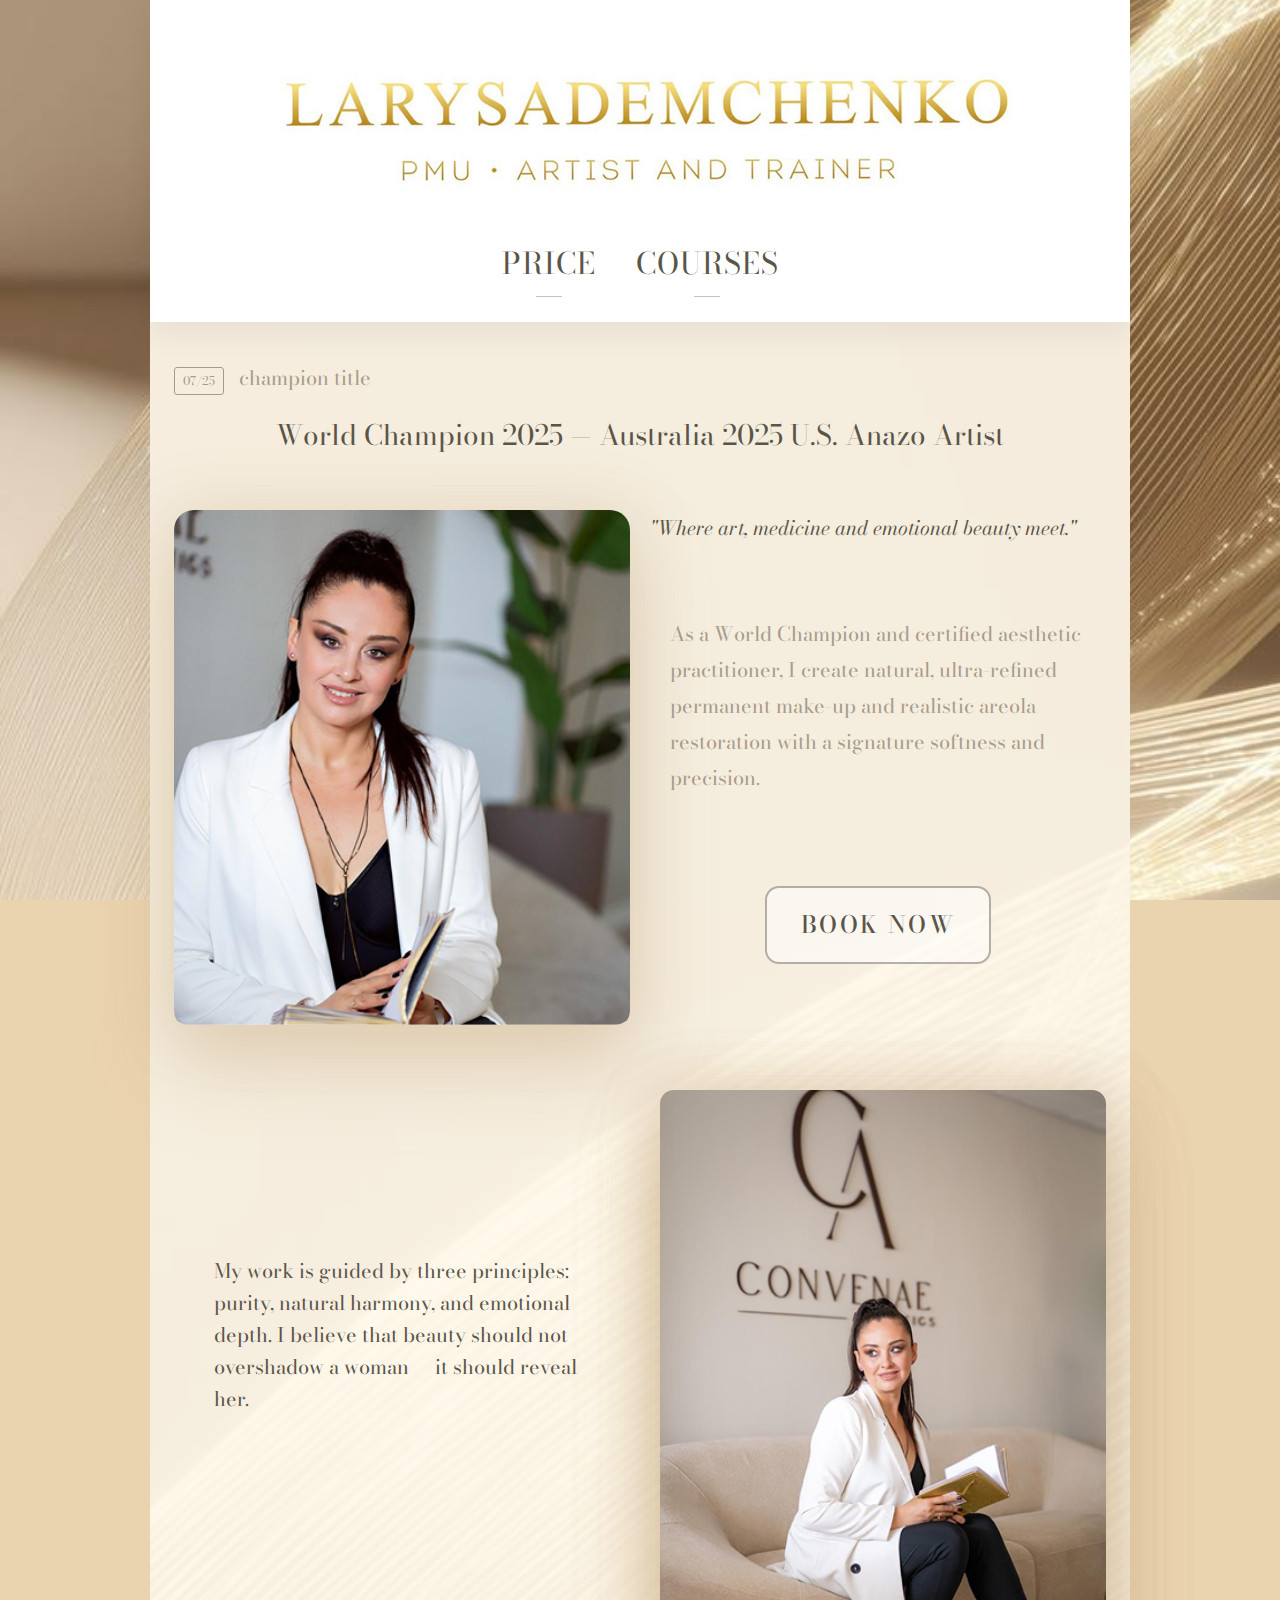
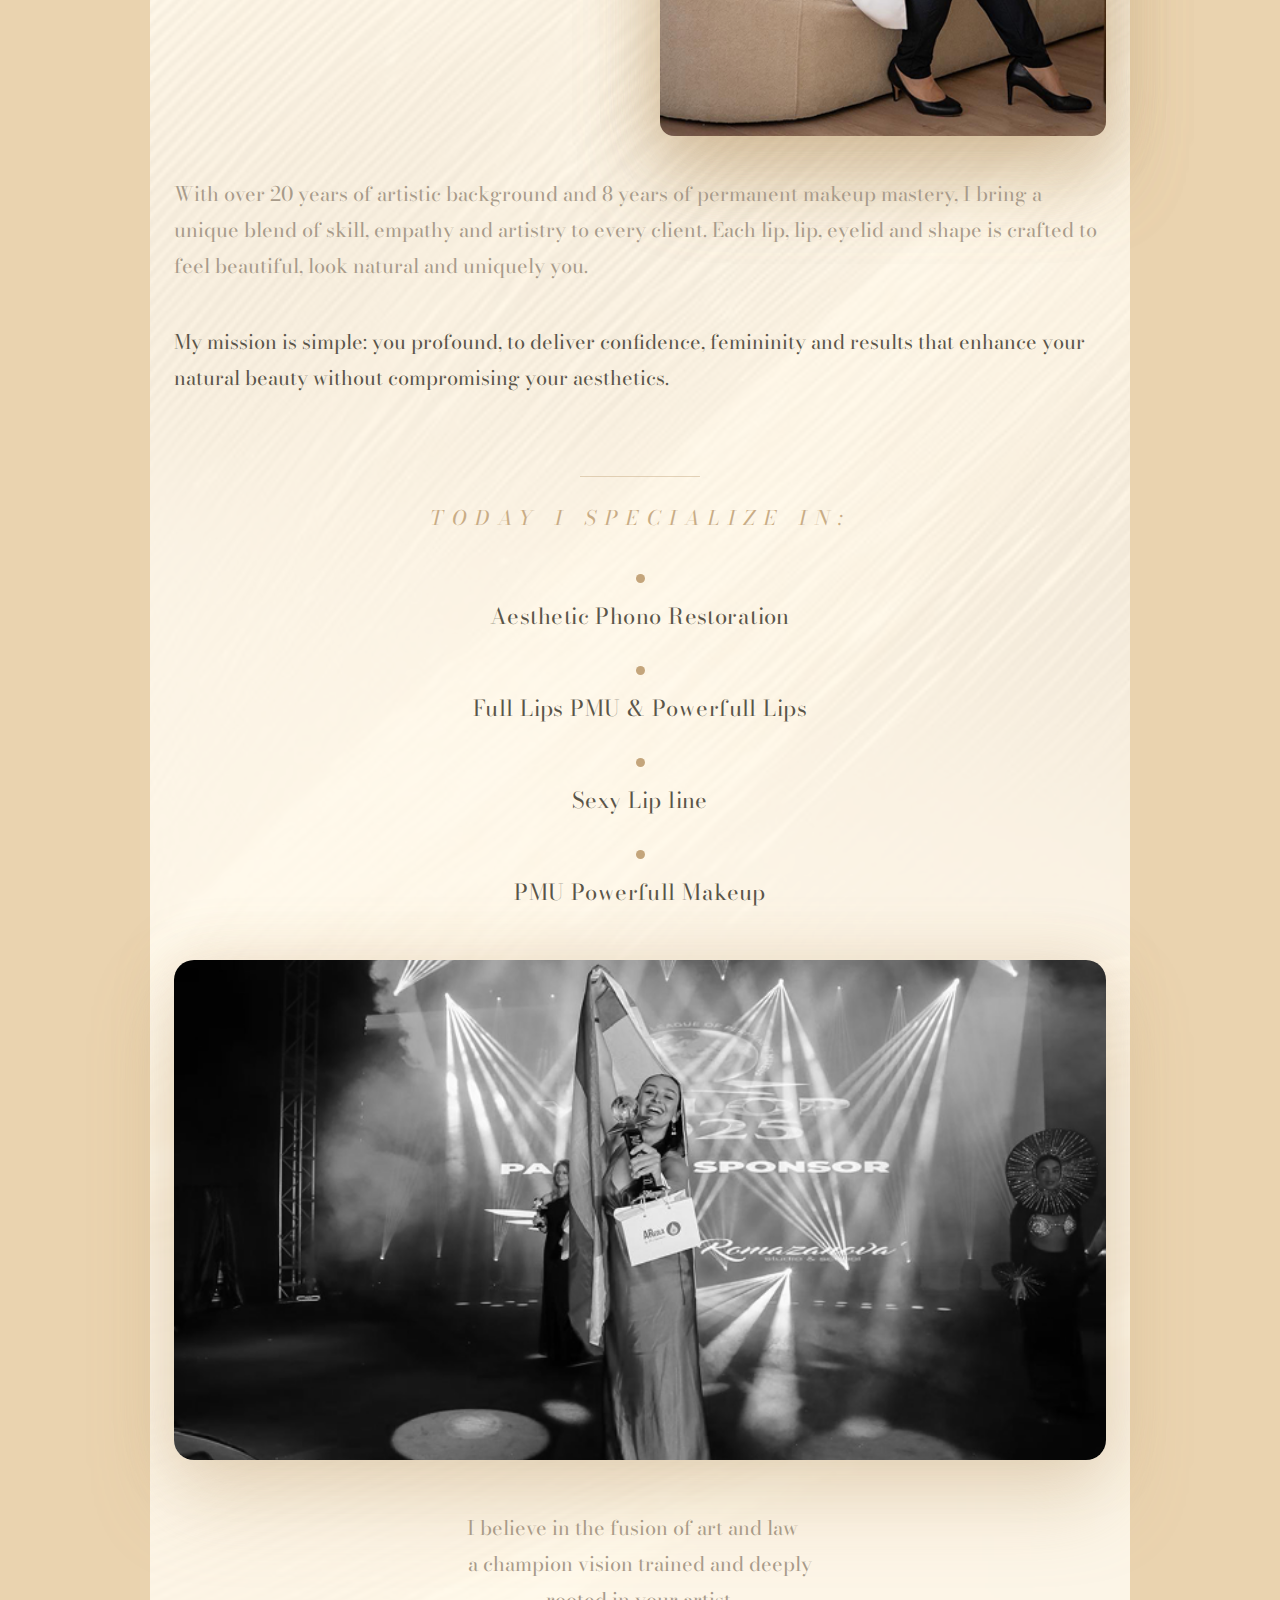
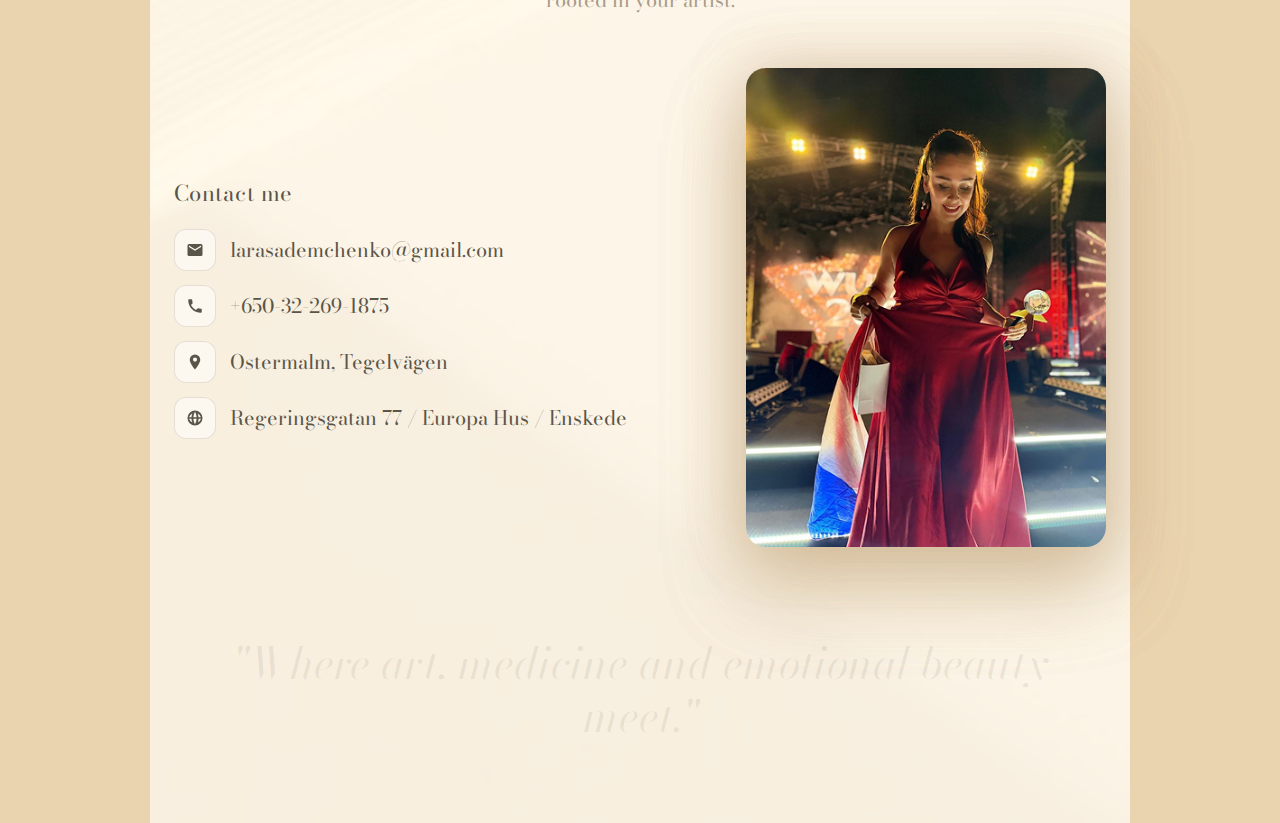
<file: index.html>
<!DOCTYPE html>
<html lang="en">
  <head>
    <meta charset="UTF-8" />
    <meta name="viewport" content="width=device-width, initial-scale=1.0" />
    <title>Lara Sademchenko - PMU Artist and Trainer</title>
    <link rel="preconnect" href="https://fonts.googleapis.com" />
    <link rel="preconnect" href="https://fonts.gstatic.com" crossorigin />
    <link
      href="https://fonts.googleapis.com/css2?family=Bodoni+Moda:ital,opsz,wght@0,6..96,400..900;1,6..96,400..900&display=swap"
      rel="stylesheet"
    />
    <link rel="stylesheet" href="./css/styles.css" />
  </head>
  <body>
    <div class="page-panel">
      <!-- Header -->
      <header class="header">
        <div class="logo header-logo logo-banner">
          <img
            src="./images/photo_2025-12-06 22.03.55 1.jpg"
            alt="logo"
            width="956"
            height="164"
          />
        </div>
        <nav class="nav">
          <a href="#price">PRICE</a>
          <a href="#courses">COURSES</a>
        </nav>
      </header>
      <div class="container">
        <!-- Timeline Section -->
        <section class="timeline">
          <div class="timeline-item">
            <span class="year">07/25</span>
            <p class="timeline-label">Champion title</p>
          </div>
          <div class="timeline-content">
            <h2 class="achievement">
              World Champion 2025 — Australia 2025 U.S. Anazo Artist
            </h2>
          </div>
        </section>

        <!-- Quote Section 1 -->
        <section class="quote-section">
          <div class="image-container">
            <img
              src="./images/photo_2025-12-06 22.00.58 1.jpg"
              alt="Lara Sademchenko"
              class="portrait-img"
            />
          </div>
          <div class="quote-content">
            <p class="quote">
              "Where art, medicine and emotional beauty meet."
            </p>
            <p class="description">
              As a World Champion and certified aesthetic practitioner, I create
              natural, ultra-refined permanent make-up and realistic areola
              restoration with a signature softness and precision.
            </p>
            <div class="cta-row">
              <a href="#" class="link">Book now</a>
            </div>
          </div>
        </section>

        <!-- Image Section 2 -->
        <section class="image-section">
          <div class="image-text">
            <p>
              My work is guided by three principles: purity, natural harmony,
              and emotional depth. I believe that beauty should not overshadow a
              woman — it should reveal her.
            </p>
          </div>
          <div class="image-foto">
            <img
              src="./images/photo_2025-12-06 22.20.46 1.png"
              alt="Lara Sademchenko"
              class="full-width-img"
            />
          </div>
        </section>

        <!-- Experience Section -->
        <section class="experience-section">
          <p class="experience-text">
            With over 20 years of artistic background and 8 years of permanent
            makeup mastery, I bring a unique blend of skill, empathy and
            artistry to every client. Each lip, lip, eyelid and shape is crafted
            to feel beautiful, look natural and uniquely you.
          </p>
        </section>

        <!-- Mission Section -->
        <section class="mission-section">
          <p class="mission-text">
            My mission is simple: you profound, to deliver confidence,
            femininity and results that enhance your natural beauty without
            compromising your aesthetics.
          </p>
          <p class="cta-text services-label">Today I specialize in:</p>
        </section>

        <!-- Services List -->
        <section class="services-section">
          <ul class="services-list">
            <li>Aesthetic Phono Restoration</li>
            <li>Full Lips PMU & Powerfull Lips</li>
            <li>Sexy Lip line</li>
            <li>PMU Powerfull Makeup</li>
          </ul>
        </section>

        <!-- Gallery Section -->

        <section class="gallery-section">
          <img
            class="gallery-img"
            src="./images/photo_2025-12-06 22.42.26 1.png"
            alt="Work sample"
          />
        </section>

        <!-- Statement Section -->
        <section class="statement-section">
          <p class="statement-text">
            I believe in the fusion of art and law—a champion vision trained and
            deeply rooted in your artist.
          </p>
        </section>

        <!-- Contact Section -->
        <section class="contact-section" id="contact">
          <div class="contact-wrap">
            <div class="contact-left">
              <h3 class="contact-title">Contact me</h3>

              <div class="contact-info">
                <a class="contact-item" href="mailto:larasademchenko@gmail.com">
                  <span class="contact-icon" aria-hidden="true">
                    <!-- mail -->
                    <svg viewBox="0 0 24 24" width="18" height="18">
                      <path
                        fill="currentColor"
                        d="M20 4H4a2 2 0 0 0-2 2v12a2 2 0 0 0 2 2h16a2 2 0 0 0 2-2V6a2 2 0 0 0-2-2Zm0 4-8 5L4 8V6l8 5 8-5v2Z"
                      />
                    </svg>
                  </span>
                  <span class="contact-text">larasademchenko@gmail.com</span>
                </a>

                <a class="contact-item" href="tel:+650322691875">
                  <span class="contact-icon" aria-hidden="true">
                    <!-- phone -->
                    <svg viewBox="0 0 24 24" width="18" height="18">
                      <path
                        fill="currentColor"
                        d="M6.6 10.8a15.4 15.4 0 0 0 6.6 6.6l2.2-2.2a1 1 0 0 1 1-.24c1.1.37 2.3.57 3.6.57a1 1 0 0 1 1 1V20a1 1 0 0 1-1 1C10.3 21 3 13.7 3 4a1 1 0 0 1 1-1h3.3a1 1 0 0 1 1 1c0 1.3.2 2.5.57 3.6a1 1 0 0 1-.24 1l-2.06 2.2Z"
                      />
                    </svg>
                  </span>
                  <span class="contact-text">+650-32-269-1875</span>
                </a>

                <div class="contact-item">
                  <span class="contact-icon" aria-hidden="true">
                    <!-- pin -->
                    <svg viewBox="0 0 24 24" width="18" height="18">
                      <path
                        fill="currentColor"
                        d="M12 2a7 7 0 0 0-7 7c0 5 7 13 7 13s7-8 7-13a7 7 0 0 0-7-7Zm0 9.5A2.5 2.5 0 1 1 12 6a2.5 2.5 0 0 1 0 5.5Z"
                      />
                    </svg>
                  </span>
                  <span class="contact-text">Ostermalm, Tegelvägen</span>
                </div>

                <div class="contact-item">
                  <span class="contact-icon" aria-hidden="true">
                    <!-- globe -->
                    <svg viewBox="0 0 24 24" width="18" height="18">
                      <path
                        fill="currentColor"
                        d="M12 2a10 10 0 1 0 10 10A10 10 0 0 0 12 2Zm7.9 9h-3.2a15.6 15.6 0 0 0-1.2-5a8.1 8.1 0 0 1 4.4 5ZM12 4c.9 1.2 1.8 3.4 2.2 7H9.8C10.2 7.4 11.1 5.2 12 4ZM4.1 13h3.2a15.6 15.6 0 0 0 1.2 5 8.1 8.1 0 0 1-4.4-5ZM7.3 11H4.1a8.1 8.1 0 0 1 4.4-5 15.6 15.6 0 0 0-1.2 5Zm2.5 2h4.4c-.4 3.6-1.3 5.8-2.2 7-.9-1.2-1.8-3.4-2.2-7Zm5.9 5a15.6 15.6 0 0 0 1.2-5h3.2a8.1 8.1 0 0 1-4.4 5Z"
                      />
                    </svg>
                  </span>
                  <span class="contact-text"
                    >Regeringsgatan 77 / Europa Hus / Enskede</span
                  >
                </div>
              </div>
            </div>

            <div class="contact-right">
              <img
                class="contact-photo"
                src="./images/photo_2025-12-06 22.42.10 1.jpg"
                alt="Lara"
              />
            </div>
          </div>
        </section>

        <!-- Bottom Quote -->
        <section class="bottom-quote">
          <p class="large-quote">
            "Where art, medicine and emotional beauty meet."
          </p>
        </section>
      </div>
    </div>
  </body>
</html>
</file>
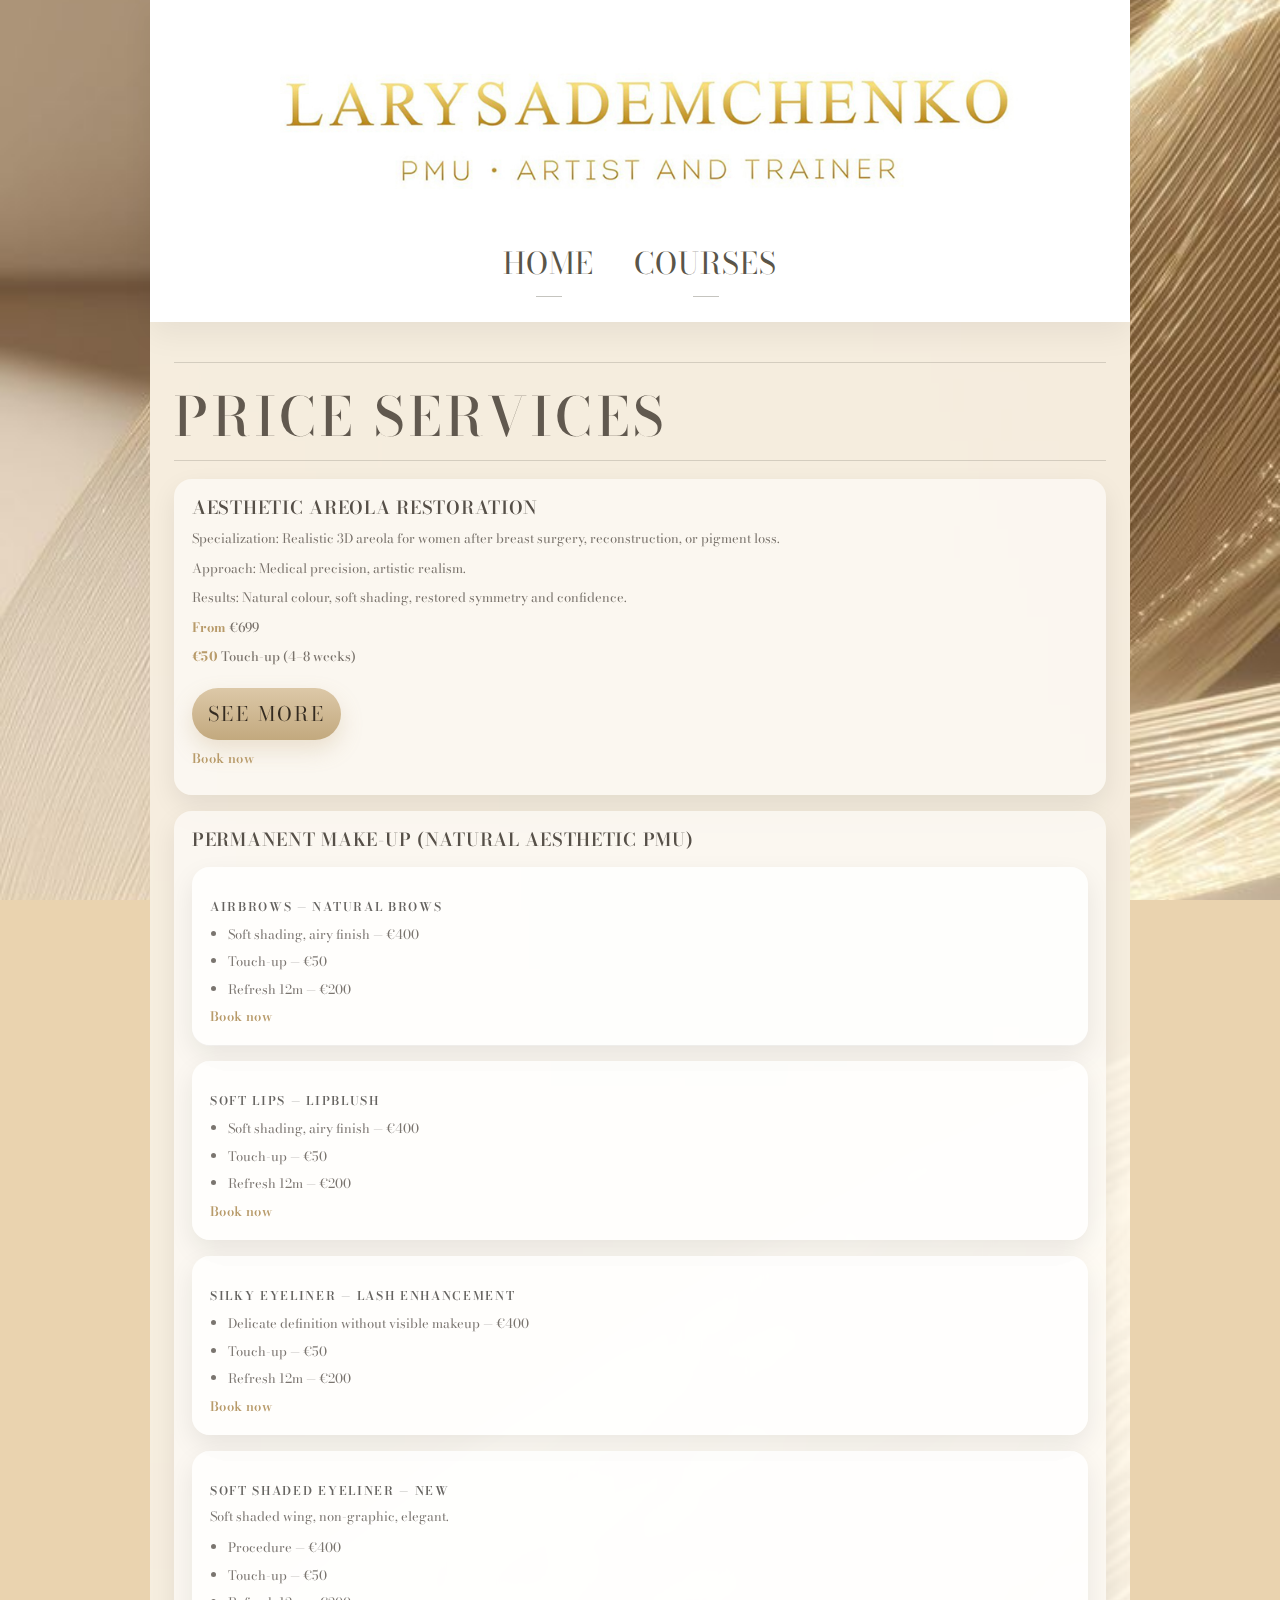
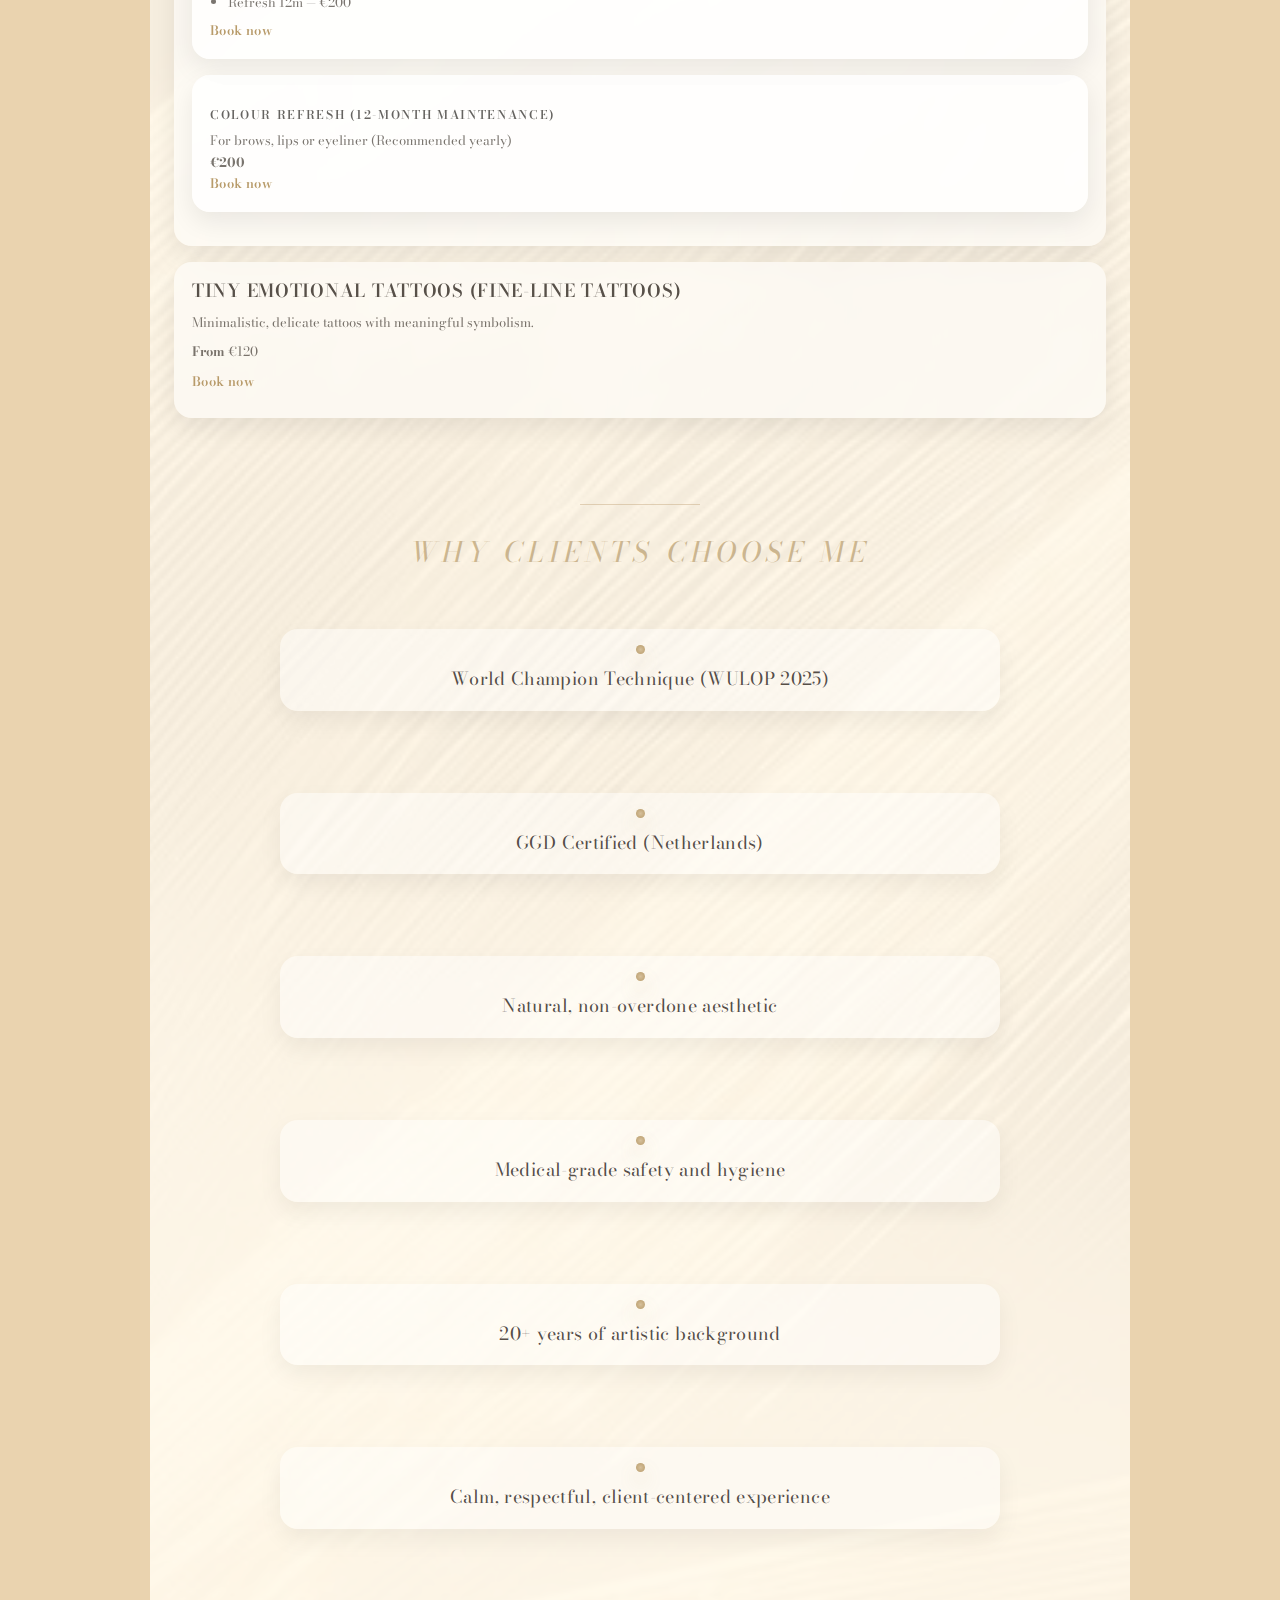
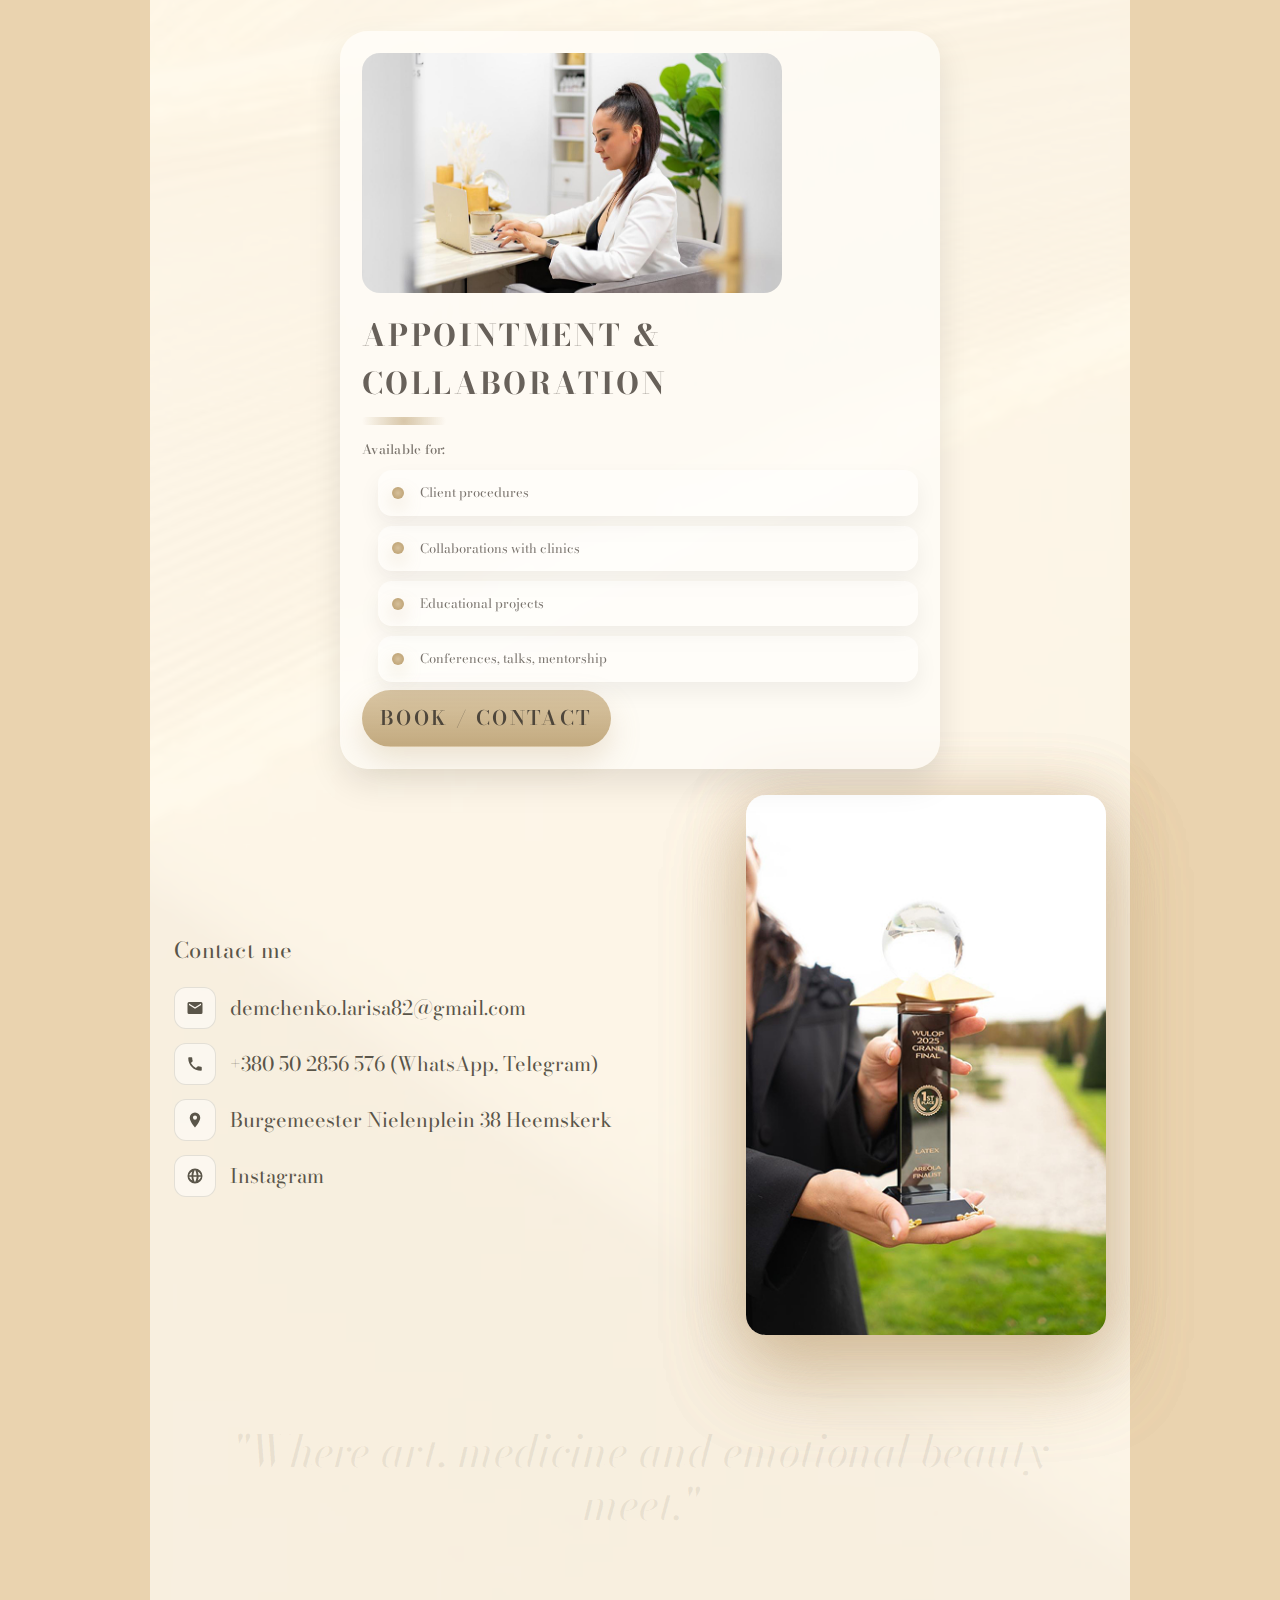
<file: prices.html>
<!doctype html>
<html lang="en">
  <head>
    <meta charset="UTF-8" />
    <meta name="viewport" content="width=device-width, initial-scale=1.0" />
    <title>Lara Sademchenko - PMU Artist and Trainer</title>
    <link rel="preconnect" href="https://fonts.googleapis.com" />
    <link rel="preconnect" href="https://fonts.gstatic.com" crossorigin />
    <link
      href="https://fonts.googleapis.com/css2?family=Bodoni+Moda:ital,opsz,wght@0,6..96,400..900;1,6..96,400..900&display=swap"
      rel="stylesheet"
    />
    <link rel="stylesheet" href="./css/styles.css" />
  </head>
  <body>
    <div class="page-panel">
      <!-- Header -->
      <header class="header">
        <div class="logo header-logo logo-banner">
          <img
            src="./images/photo_2025-12-06 22.03.55 1.jpg"
            alt="logo"
            width="956"
            height="164"
          />
        </div>
        <nav class="nav">
          <a href="./index.html">HOME</a>
          <a href="#courses">COURSES</a>
        </nav>
      </header>

      <main>
        <section class="container">
          <section id="price">
            <h2 class="h2">PRICE SERVICES</h2>

            <article class="price-card">
              <h3 class="h3">Aesthetic Areola Restoration</h3>

              <p>
                Specialization: Realistic 3D areola for women after breast
                surgery, reconstruction, or pigment loss.
              </p>
              <p>Approach: Medical precision, artistic realism.</p>
              <p>
                Results: Natural colour, soft shading, restored symmetry and
                confidence.
              </p>

              <p class="price-amount"><strong>From</strong> €699</p>
              <p class="price-amount">
                <strong>€50</strong> Touch-up (4–8 weeks)
              </p>

              <button
                class="price-btn"
                type="button"
                onclick="toggleAreolaSpoiler(this)"
              >
                SEE MORE
              </button>

              <div id="areola-spoiler" class="spoiler" hidden>
                <div class="spoiler-card">
                  <div class="spoiler-media">
                    <!-- PHOTO -->
                    <figure class="media-item">
                      <img
                        class="spoiler-img"
                        src="./images/photo_2026-02-04 21.08.00.jpeg"
                        alt="Aesthetic Areola Restoration example"
                        loading="lazy"
                      />
                    </figure>

                    <!-- VIDEO (вариант A: если видео-файл .mp4) -->
                    <div class="media-item video-wrap">
                      <video
                        class="spoiler-video"
                        controls
                        playsinline
                        preload="metadata"
                      >
                        <source
                          src="./videos/video-proj.mp4"
                          type="video/mp4"
                        />
                      </video>
                    </div>
                  </div>
                </div>
              </div>

              <script>
                function toggleAreolaSpoiler(button) {
                  const spoiler = document.getElementById("areola-spoiler");

                  if (spoiler.hasAttribute("hidden")) {
                    spoiler.removeAttribute("hidden");
                    button.textContent = "HIDE";
                  } else {
                    spoiler.setAttribute("hidden", "");
                    button.textContent = "SEE MORE";
                  }
                }
              </script>

              <p class="price-link">
                <a class="price-book" href="#book-areola">Book now</a>
              </p>
            </article>

            <section class="price-group">
              <h3 class="h3">Permanent Make-Up (Natural Aesthetic PMU)</h3>

              <section class="price-group">
                <h4 class="h4">AirBrows — Natural Brows</h4>
                <ul>
                  <li>Soft shading, airy finish — €400</li>
                  <li>Touch-up — €50</li>
                  <li>Refresh 12m — €200</li>
                </ul>
                <p>
                  <a href="#book-eyeliner">Book now</a>
                </p>
              </section>

              <section class="price-group">
                <h4 class="h4">Soft Lips — LipBlush</h4>
                <ul>
                  <li>Soft shading, airy finish — €400</li>
                  <li>Touch-up — €50</li>
                  <li>Refresh 12m — €200</li>
                </ul>
                <p>
                  <a href="#book-eyeliner">Book now</a>
                </p>
              </section>

              <section class="price-group">
                <h4 class="h4">Silky Eyeliner — Lash Enhancement</h4>
                <ul>
                  <li>Delicate definition without visible makeup — €400</li>
                  <li>Touch-up — €50</li>
                  <li>Refresh 12m — €200</li>
                </ul>
                <p>
                  <a href="#book-eyeliner">Book now</a>
                </p>
              </section>

              <section class="price-group">
                <h4 class="h4">Soft Shaded Eyeliner — NEW</h4>
                <p>Soft shaded wing, non-graphic, elegant.</p>
                <ul>
                  <li>Procedure — €400</li>
                  <li>Touch-up — €50</li>
                  <li>Refresh 12m — €200</li>
                </ul>

                <p>
                  <a href="#book-eyeliner">Book now</a>
                </p>
              </section>

              <section class="price-group">
                <h4 class="h4">Colour Refresh (12-Month Maintenance)</h4>
                <p>For brows, lips or eyeliner (Recommended yearly)</p>
                <p><strong>€200</strong></p>

                <p>
                  <a href="#book-refresh">Book now</a>
                </p>
              </section>
            </section>

            <article class="price-card">
              <h3 class="h3">Tiny Emotional Tattoos (Fine-Line Tattoos)</h3>
              <p>Minimalistic, delicate tattoos with meaningful symbolism.</p>
              <p><strong>From</strong> €120</p>

              <p>
                <a href="#book-tattoo">Book now</a>
              </p>
            </article>
          </section>

          <section id="why">
            <h2 class="cta-text services-label">Why Clients Choose Me</h2>
            <div class="services-section">
              <ul class="services-list">
                <li>World Champion Technique (WULOP 2025)</li>
                <li>GGD Certified (Netherlands)</li>
                <li>Natural, non-overdone aesthetic</li>
                <li>Medical-grade safety and hygiene</li>
                <li>20+ years of artistic background</li>
                <li>Calm, respectful, client-centered experience</li>
              </ul>
            </div>
          </section>

          <section id="appointment" class="appointment">
            <div class="appointment__wrap">
              <div class="appointment__left">
                <img
                  class="appointment__photo"
                  src="./images/telegram-cloud-photo-size-2-5307568341151059107-y 1.jpg"
                  alt="Appointment & Collaboration"
                  loading="lazy"
                />

                <h2 class="appointment__title">
                  Appointment &amp; Collaboration
                </h2>

                <p class="appointment__lead">Available for:</p>

                <ul class="appointment__list">
                  <li>Client procedures</li>
                  <li>Collaborations with clinics</li>
                  <li>Educational projects</li>
                  <li>Conferences, talks, mentorship</li>
                </ul>

                <a class="appointment__btn" href="#contact">Book / Contact</a>
              </div>

             
          </section>

          <footer>
            <!-- Contact Section -->
            <section class="contact-section" id="contact">
              <div class="contact-wrap">
                <div class="contact-left">
                  <h3 class="contact-title">Contact me</h3>

                  <div class="contact-info">
                    <a
                      class="contact-item"
                      href="mailto:demchenko.larisa82@gmail.com"
                    >
                      <span class="contact-icon" aria-hidden="true">
                        <!-- mail -->
                        <svg viewBox="0 0 24 24" width="18" height="18">
                          <path
                            fill="currentColor"
                            d="M20 4H4a2 2 0 0 0-2 2v12a2 2 0 0 0 2 2h16a2 2 0 0 0 2-2V6a2 2 0 0 0-2-2Zm0 4-8 5L4 8V6l8 5 8-5v2Z"
                          />
                        </svg>
                      </span>
                      <span class="contact-text"
                        >demchenko.larisa82@gmail.com</span
                      >
                    </a>

                    <a class="contact-item" href="tel:+380502856576">
                      <span class="contact-icon" aria-hidden="true">
                        <!-- phone -->
                        <svg viewBox="0 0 24 24" width="18" height="18">
                          <path
                            fill="currentColor"
                            d="M6.6 10.8a15.4 15.4 0 0 0 6.6 6.6l2.2-2.2a1 1 0 0 1 1-.24c1.1.37 2.3.57 3.6.57a1 1 0 0 1 1 1V20a1 1 0 0 1-1 1C10.3 21 3 13.7 3 4a1 1 0 0 1 1-1h3.3a1 1 0 0 1 1 1c0 1.3.2 2.5.57 3.6a1 1 0 0 1-.24 1l-2.06 2.2Z"
                          />
                        </svg>
                      </span>
                      <span class="contact-text"
                        >+380 50 2856 576 (WhatsApp, Telegram)</span
                      >
                    </a>

                    <div class="contact-item">
                      <span class="contact-icon" aria-hidden="true">
                        <!-- pin -->
                        <svg viewBox="0 0 24 24" width="18" height="18">
                          <path
                            fill="currentColor"
                            d="M12 2a7 7 0 0 0-7 7c0 5 7 13 7 13s7-8 7-13a7 7 0 0 0-7-7Zm0 9.5A2.5 2.5 0 1 1 12 6a2.5 2.5 0 0 1 0 5.5Z"
                          />
                        </svg>
                      </span>
                      <span class="contact-text"
                        >Burgemeester Nielenplein 38 Heemskerk</span
                      >
                    </div>

                    <div class="contact-item">
                      <span class="contact-icon" aria-hidden="true">
                        <!-- globe -->
                        <svg viewBox="0 0 24 24" width="18" height="18">
                          <path
                            fill="currentColor"
                            d="M12 2a10 10 0 1 0 10 10A10 10 0 0 0 12 2Zm7.9 9h-3.2a15.6 15.6 0 0 0-1.2-5a8.1 8.1 0 0 1 4.4 5ZM12 4c.9 1.2 1.8 3.4 2.2 7H9.8C10.2 7.4 11.1 5.2 12 4ZM4.1 13h3.2a15.6 15.6 0 0 0 1.2 5 8.1 8.1 0 0 1-4.4-5ZM7.3 11H4.1a8.1 8.1 0 0 1 4.4-5 15.6 15.6 0 0 0-1.2 5Zm2.5 2h4.4c-.4 3.6-1.3 5.8-2.2 7-.9-1.2-1.8-3.4-2.2-7Zm5.9 5a15.6 15.6 0 0 0 1.2-5h3.2a8.1 8.1 0 0 1-4.4 5Z"
                          />
                        </svg>
                      </span>
                      <span class="contact-text">Instagram</span>
                    </div>
                  </div>
                </div>

                <div class="contact-right">
                  <img
                    class="contact-photo"
                    src="./images/telegram-cloud-photo-size-2-5312042206719839663-y 1.jpg"
                    alt="Lara"
                  />
                </div>
              </div>
            </section>

            <!-- Bottom Quote -->
            <section class="bottom-quote">
              <p class="large-quote">
                "Where art, medicine and emotional beauty meet."
              </p>
            </section>
          </footer>
        </section>
      </main>
    </div>
  </body>
</html>
</file>
<file: css/styles.css>
* {
  margin: 0;
  padding: 0;
  box-sizing: border-box;
}
html,
body {
  margin: 0;
  padding: 0;
}
body {
  font-family:
    "Bodoni Moda", serif; /* запасной цвет, если вдруг без градиента */
  background-color: #e8e3d8;

  /* сам градиент — слева теплее, справа светлее */
  background: linear-gradient(
    90deg,
    #d7c4a6 0%,
    /* тёплый беж слева */ #e8ddcc 40%,
    /* мягкий переход */ #f5f0e6 100% /* почти светлый справа, но не белый */
  );

  color: #5a5549;
  line-height: 1.6;
  font-size: 20px;
}

.large-quote {
  font-size: 44px;
  line-height: 1.2;
  color: rgba(90, 85, 73, 0.08); /* было 0.1–0.15, можно чуть уменьшить */
}

.container {
  width: 100%;
  margin: 0 auto;
  padding: 0 24px;
  background-size: cover;
  background-size: contain;
}

.logo > img {
  display: block;
  max-width: 100%;
  width: 100%;
  height: auto;
  padding: 0; /* чтобы не сдвигало */
  margin: 0 auto; /* центр */
}

/* Header */
.header {
  text-align: center;
  margin-bottom: 60px;
  background-color: #fff;
}
.header-logo {
  background-color: #fff;
  padding: 22px 62px 22px 71px;
}
.logo h1 {
  font-size: 18px;
  letter-spacing: 3px;
  font-weight: 400;
  color: #c4a57b;
  margin-bottom: 5px;
  background-color: #fff;
}

.subtitle {
  font-size: 9px;
  letter-spacing: 2px;
  color: #a89b8a;
  margin-bottom: 30px;
}

.nav {
  display: flex;
  justify-content: center;
  gap: 40px;
  margin-top: 20px;
  font-size: 11px;
  letter-spacing: 1px;
}

.nav a {
  text-decoration: none;
  color: #5a5549;
  font-size: 30px;
  letter-spacing: 1px;
  text-transform: uppercase;
  transition: color 0.3s;
}

.nav a:hover {
  color: #c4a57b;
}

/* Timeline Section */
.timeline {
  margin-bottom: 50px;
}

.timeline-item {
  display: flex;
  align-items: baseline;
  gap: 15px;
  margin-bottom: 10px;
}

.year {
  font-size: 12px;
  color: #a89b8a;
  border: 1px solid #a89b8a;
  padding: 3px 8px;
  border-radius: 3px;
}

.timeline-label {
  font-size: 20px;
  color: #a89b8a;
  text-transform: lowercase;
}

.timeline-content {
  margin-top: 15px;
}

.achievement {
  font-size: 28px;
  font-weight: 400;
  text-align: center;
  color: #5a5549;
  line-height: 1.8;
  margin-bottom: 30px;
}

/* Quote Section */
.quote-section {
  margin-bottom: 40px;
}

.image-container {
  margin-bottom: 20px;
  height: 520px; /* фиксируем высоту рамки */
  overflow: hidden; /* скрыть обрезанные части */
}

.portrait-img {
  width: 100%;
  height: 100%;
  object-fit: cover;
  object-position: center;
  display: block;
}
/* Первая фотография: картинка полностью заполняет рамку */

.image-container {
  border-radius: 20px;
  overflow: hidden; /* всё лишнее обрезаем */
  padding: 0; /* без внутренних отступов */
  background: transparent;
  box-shadow:
    0 40px 80px rgba(196, 165, 123, 0.35),
    0 0 60px rgba(196, 165, 123, 0.25); /* пусть тень будет у контейнера */
}
.portrait-img {
  width: 102%;
  height: 102%;
  transform: translate(-1%, -1%);
}
.image-container {
  overflow: hidden;
}

.quote {
  font-size: 20px;
  font-style: italic;
  color: #5a5549;
  margin-bottom: 20px;
  line-height: 1.8;
}

.description {
  font-size: 20px;
  color: #a89b8a;
  line-height: 1.8;
  margin-bottom: 50px;
  margin-top: 30px;
  padding: 40px 20px 40px 20px;
}

.link {
  display: inline-block;
  font-size: 28px; /* крупный текст */
  padding: 22px 38px; /* больше пространства внутри */
  border-radius: 18px; /* мягкие края */
  border: 2px solid rgba(90, 85, 73, 0.55);
  background: rgba(255, 255, 255, 0.65);
  color: #5a5549;
  text-transform: uppercase;
  letter-spacing: 0.12em;
  font-weight: 500;
  text-align: center;
  text-decoration: none;
  transition: all 0.3s ease;
}

.link:hover {
  background: rgba(255, 255, 255, 0.85);
  border-color: #c4a57b;
  color: #c4a57b;
  transform: translateY(-2px);
  box-shadow: 0 12px 34px rgba(196, 165, 123, 0.35);
}

.cta-row {
  display: flex;
  justify-content: center; /* центр между соседними блоками */
  margin-top: 30px;
}

.link:hover {
  background: rgba(255, 255, 255, 0.6);
  border-color: rgba(196, 165, 123, 0.6);
  color: #c4a57b;
}

/* Image Section */
.image-section {
  margin-bottom: 40px;
}

.full-width-img {
  width: 100%;
  height: auto;
  display: block;
}

/* Experience Section */
.experience-section {
  margin-bottom: 40px;
}

.experience-text {
  font-size: 20px;
  color: #a89b8a;
  line-height: 1.8;
}

/* Mission Section */
.mission-section {
  margin-bottom: 30px;
}

.mission-text {
  font-size: 20px;
  color: #5a5549;
  line-height: 1.8;
  margin-bottom: 25px;
}

.cta-text {
  font-size: 20px;
  color: #5a5549;
  font-style: italic;
}

/* Services Section */
.services-section {
  margin-bottom: 50px;
}

.services-list {
  list-style: none;
  padding-left: 0;
}

/* Gallery Section */
/* --- ГАЛЕРЕЯ: ФОТО ЗАПОЛНЯЕТ ВСЮ РАМКУ --- */
.gallery-section {
  position: relative;
  margin-bottom: 50px;
  height: 500px; /* высота рамки как и была */
  border-radius: 20px;
  overflow: hidden; /* обрезаем всё, что вылезет */
}

/* сама картинка внутри галереи */
.gallery-section .gallery-img {
  position: absolute;
  inset: 0; /* top:0; right:0; bottom:0; left:0 */
  width: 100%;
  height: 100%;
  object-fit: cover; /* заполняет всю рамку */
  object-position: center;
  margin: 0;
  padding: 0 !important; /* убираем старый padding */
  border-radius: 0;
}

/* Statement Section */
.statement-section {
  margin-bottom: 50px;
  text-align: center;
}

.statement-text {
  font-size: 20px;
  color: #a89b8a;
  line-height: 1.8;
  max-width: 350px;
  margin: 0 auto;
}

/* Contact Section */
.contact-section {
  margin-bottom: 50px;
}

.contact-title {
  font-size: 30px;
  font-weight: 400;
  color: #5a5549;
  margin-bottom: 25px;
}

.contact-info {
  display: flex;
  flex-direction: column;
  gap: 15px;
}

.contact-item {
  display: flex;
  align-items: center;
  gap: 12px;
  font-size: 20px;
  color: #5a5549;
}

.icon {
  font-size: 17px;
  width: 20px;
  text-align: center;
}

/* Bottom Quote */
.bottom-quote {
  text-align: center;
  padding: 40px 20px;
}

.large-quote {
  font-size: 16px;
  font-style: italic;
  color: rgba(90, 85, 73, 0.15);
  line-height: 1.8;
  font-weight: 300;
}

.quote-section {
  display: grid;
  grid-template-columns: 1fr 1fr;
  gap: 20px;
  align-items: start;
}

.nav a {
  position: relative;
  padding-bottom: 10px;
}

.nav a::after {
  content: "";
  position: absolute;
  left: 50%;
  bottom: 0;
  width: 26px;
  height: 1px;
  transform: translateX(-50%);
  background: rgba(90, 85, 73, 0.35);
}
.large-quote {
  font-size: 44px;
  line-height: 1.2;
  color: rgba(90, 85, 73, 0.1);
}
/* все основные картинки */
.portrait-img,
.full-width-img,
.gallery-img {
  display: block;
  width: 100%;
  height: auto;
  border-radius: 14px; /* скругление */
  background: transparent; /* убирает ощущение белой подложки */
  border: none; /* если вдруг где-то есть border */
  box-shadow: 0 10px 26px rgba(0, 0, 0, 0.12); /* мягкая тень (можешь убрать, если не надо) */
}
.image-container {
  border-radius: 14px;
  overflow: hidden; /* чтобы картинка не торчала за углы и не было рамки */
  background: transparent;
}

.image-section {
  display: grid;
  grid-template-columns: 1fr 1fr; /* текст | фото */
  gap: 40px;
  align-items: start;
}
.image-text {
  grid-column: 1;
  padding: 165px 16px 90px 40px;
}

.image-foto {
  grid-column: 2;
}
.image-section img {
  display: block;
  /* width: 100%; теперь это 100% КОЛОНКИ, а не всей страницы */
  height: auto;
  border-radius: 14px;
}

.gallery-img {
  padding: 30px 100px 30px 100px;
}
/* CONTACT — красивый блок */
.contact-wrap {
  display: flex;
  gap: 15px;
  align-items: center;
}

.contact-left {
  flex: 1;
  min-width: 0;
}

.contact-right {
  width: 360px;
}

.contact-photo {
  width: 100%;
  height: auto;
  border-radius: 16px;
  display: block;
}

/* заголовок */
.contact-title {
  font-size: 22px;
  font-weight: 400;
  margin-bottom: 18px;
  letter-spacing: 0.02em;
}

/* список контактов */
.contact-info {
  display: flex;
  flex-direction: column;
  gap: 14px;
}

/* одна строка */
.contact-item {
  display: flex;
  align-items: center;
  gap: 14px;
  text-decoration: none;
  color: #5a5549;
  font-size: 20px;
  line-height: 1.4;
}

/* иконка-кнопка */
.contact-icon {
  width: 42px;
  height: 42px;
  border-radius: 12px;
  display: inline-flex;
  align-items: center;
  justify-content: center;
  background: rgba(255, 255, 255, 0.5);
  border: 1px solid rgba(90, 85, 73, 0.15);
  flex: 0 0 42px;
}

/* svg в цвет текста */
.contact-icon svg {
  display: block;
}

/* Luxury list */
.services-section {
  margin-top: 20px;
}

.services-list {
  list-style: none;
  padding-left: 0;
  margin-top: 18px;

  /* делаем блок шире и ровнее */
  max-width: 720px;
}

.services-label {
  margin: 40px 0 24px;
  text-align: center;
  font-size: 14px;
  letter-spacing: 0.25em;
  text-transform: uppercase;
  color: rgba(90, 85, 73, 0.6);
  font-weight: 400;
}
.services-list {
  list-style: none;
  padding: 0;
  margin: 0 auto;
  max-width: 760px;
  text-align: center;
}

.services-list li {
  position: relative;
  padding-left: 0;
  margin: 22px 0;
  font-size: 18px;
  line-height: 1.6;
  color: #5a5549;
}

.services-label {
  position: relative;
  margin: 60px 0 32px;
  text-align: center;
  font-size: 14px;
  letter-spacing: 0.25em;
  text-transform: uppercase;
  color: rgba(90, 85, 73, 0.65);
  font-weight: 400;
}

.services-label::before {
  content: "";
  display: block;
  width: 60px;
  height: 1px;
  background: rgba(90, 85, 73, 0.35);
  margin: 0 auto 18px;
}
.services-list {
  list-style: none;
  padding: 0;
  margin: 0 auto;
  max-width: 760px;
  text-align: center;
}

.services-list li {
  position: relative;
  margin: 26px 0;
  font-size: 18px;
  line-height: 1.6;
  color: #5a5549;
}

/* кружок */
.services-list li::before {
  content: "";
  display: block;
  width: 8px;
  height: 8px;
  border-radius: 50%;
  background: rgba(196, 165, 123, 0.85); /* золотистый */
  margin: 0 auto 12px;
}

.services-label {
  position: relative;
  margin: 80px 0 40px;
  text-align: center;

  font-size: 20px; /* крупнее */
  letter-spacing: 0.45em; /* широко, "дорого" */
  color: #c4a57b; /* мягкое золото, как логотип */
  text-transform: uppercase;
  font-weight: 400;
  opacity: 0.9;
}

.services-label::before {
  content: "";
  width: 120px; /* длиннее и тоньше */
  height: 1px;
  background: rgba(196, 165, 123, 0.5);
  display: block;
  margin: 0 auto 25px;
}
.services-list {
  list-style: none;
  padding: 0;
  margin: 0 auto;
  max-width: 720px;
  text-align: center;
}

.services-list li {
  font-size: 22px; /* заметнее */
  color: #5a5549;
  margin: 32px 0;
  line-height: 1.6;
  font-weight: 400;
  letter-spacing: 0.02em;
  position: relative;
}

/* Кружочек перед пунктом */
.services-list li::before {
  content: "";
  display: block;
  width: 9px;
  height: 9px;
  border-radius: 50%;
  background: #c4a57b; /* золотистый */
  margin: 0 auto 16px;
}

/* last day to commit */
/* Фон всего сайта вокруг панели */
body {
  background: #ead3af; /* или твой текущий градиентный/бежевый фон */
}

/* Общая панель со всем сайтом */
.page-panel {
  width: 980px; /* или твоя ширина */
  margin: 0 auto; /* ставит по центру */
  background: #f7f1e5; /* внутренний бежевый фон */
}

/* logo (day to commit) */
.header {
  background: #ffffff; /* белая полоса под логотип */
  padding: 40px 40px 20px; /* сверху/по бокам/снизу – можно подправить */
  text-align: center;
}

/* лёгкая тень снизу хедера, чтобы переход в бежевый был мягким */
.header {
  box-shadow: 0 12px 30px rgba(0, 0, 0, 0.06);
}

/* сам логотип */
.logo {
  width: 100%;
  max-width: 100%; /* чтобы не упирался в края */
  height: auto;
  display: block;
  margin: 0 auto 20px;
}

/* logo */
/* === РАМКА ВОКРУГ ВСЕГО САЙТА === */
body {
  background: #ead3af; /* внешний фон */
}

.page-panel {
  background: #f7f1e5; /* внутренний бежевый фон */
}

/* === ШАПКА С ЛОГОТИПОМ — ОТ КРАЯ ДО КРАЯ РАМКИ === */
.header {
  background: #ffffff;
  text-align: center;
  padding: 40px 40px 25px; /* внутренняя "воздушность" для логотипа */
  margin-bottom: 40px;
  box-shadow: 0 12px 30px rgba(0, 0, 0, 0.06); /* мягкий переход в бежевый */
}

/* Блок с логотипом */
.header-logo {
  max-width: 100%;
  margin: 0 auto 20px;
}

/* Картинка логотипа тянется по ширине шапки */
.header-logo img {
  display: block;
  width: 100%;
  height: auto;
}

/* === КОНТЕЙНЕР ДЛЯ ВСЕГО ОСТАЛЬНОГО === */
.container {
  width: 100%;
  max-width: 980px;
  margin: 0 auto;
  padding: 0 24px 40px;
}
/* Премиальная мягкая тень для всех фото */
.portrait-img,
.image-foto,
.full-width-img,
.gallery-img,
.image-container,
.gallery-section,
.contact-photo,
.contact-right {
  border-radius: 20px;
  box-shadow:
    0 40px 80px rgba(196, 165, 123, 0.35),
    0 0 60px rgba(196, 165, 123, 0.25);
}
body {
  background-image: url("https://anastasiialobanovaa.github.io/Beaty-Larysa-Demchenko/images/brand-background.jpg");
  background-size: cover;
  background-position: center;
  background-attachment: fixed; /* красивый параллакс-эффект */
}
/* --- ЖЁСТКО ФИКСИРУЕМ ПАНЕЛЬ И КОНТЕЙНЕР ПО ЦЕНТРУ --- */

html,
body {
  margin: 0;
  padding: 0;
}

/* фон вокруг панели (как ты хотела) */
body {
  background-image: url("https://anastasiialobanovaa.github.io/Beaty-Larysa-Demchenko/images/brand-background.jpg");
  background-size: cover;
  background-position: center;
  background-attachment: fixed;
}

/* сама "лента" / рамка со всем сайтом */
.page-panel {
  width: 980px; /* фиксированная ширина, как на компе */
  margin: 0 auto; /* по центру экрана */
  background: #f7f1e5;
  position: relative;
}

/* внутренний контейнер с текстом и секциями */
.container {
  width: 100%;
  max-width: 980px;
  margin: 0 auto;
  padding: 0 24px 40px;
  position: relative;
}

/* phone */

/* --- АДАПТАЦИЯ ПОД ТЕЛЕФОН --- */
@media (max-width: 768px) {
  /* сама панель */
  .page-panel {
    width: 100%;
    margin: 0 auto;
    border-radius: 0;
  }

  /* основной контейнер внутри */
  .container {
    width: 100%;
    max-width: 100%;
    padding: 0 16px 32px;
  }

  /* цитаты и блок с "где искусство и медицина..." — из двух колонок в одну */
  .quote-section {
    display: block;
    padding-left: 16px; /* чуть меньше смещение от линии */
  }

  .image-section {
    display: block; /* вместо grid 1fr 1fr */
  }

  .image-text,
  .image-foto {
    grid-column: auto;
    margin-bottom: 20px;
  }

  .image-section img,
  .gallery-img {
    width: 100%;
    height: auto;
  }

  /* блок с контактами и фото — делаем в столбик */
  .contact-wrap {
    flex-direction: column;
    gap: 15px;
  }

  .contact-right {
    width: 100%;
  }

  .contact-photo {
    width: 100%;
    max-width: 100%;
  }

  /* — Контактная секция — красивое вертикальное центрирование — */
  @media (min-width: 769px) {
    .contact-wrap {
      align-items: center; /* ставим по вертикальному центру */
    }

    .contact-left {
      margin-top: 40px; /* немного ниже, чтобы было гармонично */
    }
  }
}

/* --- АДАПТАЦИЯ ПОД ТЕЛЕФОН: УВЕЛИЧЕНИЕ ТЕКСТА --- */
@media (max-width: 768px) {
  html,
  body {
    font-size: 20px !important;
  }

  h1,
  .hero-title {
    font-size: 36px !important;
    line-height: 1.3 !important;
  }

  h2 {
    font-size: 30px !important;
    line-height: 1.3 !important;
  }

  h3 {
    font-size: 26px !important;
  }

  p,
  li,
  .image-text,
  .quote-text,
  .mission-text {
    font-size: 20px !important;
    line-height: 1.5 !important;
  }

  .contact-section,
  .contact-left,
  .contact-right {
    font-size: 20px !important;
  }
}

/* --- ПЕРВАЯ ФОТО: ЗАПОЛНЯЕТ РАМКУ БЕЗ ЩЕЛЕЙ --- */
.image-container {
  position: relative;
  overflow: hidden;
  border-radius: 20px;
  padding: 0;
  background: transparent;
}
/* --- ХАК ДЛЯ ПЕРВОЙ ФОТО: УБИРАЕМ ЩЕЛЬ СПРАВА --- */
.image-container {
  position: relative;
  overflow: hidden;
}

.image-container .portrait-img {
  display: block;
  width: 102%; /* картинка чуть шире контейнера */
  margin: 0;
  margin-right: -2%; /* “заводим” вправо за край */
  height: 100%;
  object-fit: cover;
  object-position: center;
}
/* --- КНОПКА BOOK NOW — УВЕЛИЧЕННАЯ И КРАСИВАЯ --- */
.link {
  display: inline-block;
  font-size: 24px; /* крупнее */
  padding: 18px 34px; /* больше внутренняя область */
  border-radius: 14px; /* мягче углы */
  border: 2px solid rgba(90, 85, 73, 0.45);
  background: rgba(255, 255, 255, 0.55);
  color: #5a5549;
  text-transform: uppercase;
  letter-spacing: 0.1em;
  font-weight: 500;
  transition: all 0.3s ease;
}

.link:hover {
  background: rgba(255, 255, 255, 0.85);
  border-color: #c4a57b;
  color: #c4a57b;
  transform: translateY(-2px);
  box-shadow: 0 10px 30px rgba(196, 165, 123, 0.35);
}
@media (max-width: 768px) {
  .link {
    font-size: 37px; /* почти такой же крупный текст */
    padding: 14px 26px; /* удобнее нажимать пальцем */
    border-radius: 16px;
    margin-bottom: 0px; /* уменьшит расстояние снизу */
    display: inline-block;
  }
  .cta-row {
    margin-top: 10px; /* меньше отступ сверху */
    margin-bottom: 10px;
  }
}
.contact-left {
  margin-right: 0 !important;
  padding-right: 0 !important;
}
/* --- МОБИЛКА: фото заполняет рамку, без пустой области снизу --- */
@media (max-width: 768px) {
  /* сама рамка подстраивается под размер фото */
  .image-container,
  .gallery-section {
    height: auto;
  }

  /* картинка ведёт себя как обычный блок и тянется на всю ширину */
  .image-container .portrait-img,
  .gallery-section .gallery-img {
    position: static; /* отменяем absolute на мобиле */
    width: 100%;
    height: auto;
    display: block;
  }

  /* убираем большие отступы у галереи на телефоне */
  .gallery-img {
    padding: 0;
  }
}
/* --- МОБАЙЛ: логотип как баннер на всю ширину --- */
@media (max-width: 768px) {
  /* контейнер без лишних отступов */
  .header-logo,
  .logo-container,
  .hero-logo {
    padding: 0 !important;
    margin: 0 !important;
    width: 100% !important;
    text-align: center;
  }

  /* сама картинка логотипа */
  .header-logo img,
  .logo-container img,
  .hero-logo img {
    width: 100% !important; /* растягиваем по ширине экрана */
    height: auto !important; /* сохраняем пропорции */
    display: block; /* без белых полос по бокам */
    object-fit: cover; /* если нужно кадрирование */
  }
}
/* --- АДАПТАЦИЯ ПОД ТЕЛЕФОН --- */
@media (max-width: 768px) {
  /* сама панель */
  .page-panel {
    width: 100%;
    margin: 0 auto;
    border-radius: 0;
  }

  /* основной контейнер внутри */
  .container {
    width: 100%;
    max-width: 100%;
    padding: 0 16px 32px;
  }
}
/* --- АДАПТАЦИЯ ПОД ТЕЛЕФОН --- */
@media (max-width: 768px) {
  /* сама панель */
  .page-panel {
    width: 100%;
    margin: 0 auto;
    border-radius: 0;

    /* ВАЖНО: фон только в контейнере на мобильной версии */
    background:
      linear-gradient(rgba(247, 241, 229, 0.8), rgba(247, 241, 229, 0.8)),
      url("https://anastasiialobanovaa.github.io/Beaty-Larysa-Demchenko/images/brand-background.jpg");

    background-size: cover;
    background-position: center;
    background-repeat: no-repeat;
  }

  /* основной контейнер внутри */
  .container {
    width: 100%;
    max-width: 100%;
    padding: 0 16px 32px;
  }

  /* остальное (quote-section, image-section и т.д.) оставь как есть */
}
/* --- ФИНАЛЬНЫЙ ТЮНИНГ МОБИЛКИ: КНОПКА + ТЕКСТ ПОД НЕЙ --- */
@media (max-width: 768px) {
  /* Кнопка и её строка — без лишнего воздуха снизу */
  .cta-row {
    margin-top: 10px !important;
    margin-bottom: 0 !important;
  }

  .link {
    margin-bottom: 0 !important;
    display: inline-block;
  }

  /* Текстовый блок под кнопкой — уменьшить дырку сверху */
  .quote-section .description {
    margin-top: 8px !important; /* вместо 30px */
    padding-top: 12px !important; /* вместо 40px */
    margin-bottom: 32px !important; /* можно чуть меньше, чем 50px */
  }

  /* Чуть меньше общего отступа секции вниз */
  .quote-section {
    margin-bottom: 16px !important;
  }
}
/* --- ФИНАЛЬНЫЙ МОБИЛЬНЫЙ ТЮНИНГ: КНОПКА + КОНТАКТЫ --- */
@media (max-width: 768px) {
  /* 1. КНОПКА BOOK NOW — убираем "яму" под ней */
  .cta-row {
    margin-top: 10px !important;
    margin-bottom: 0 !important;
  }

  .link {
    margin-bottom: 0 !important;
    display: inline-block;
  }

  /* текстовый блок под кнопкой (где описание) — подтягиваем ближе */
  .quote-section .description {
    margin-top: 8px !important; /* было 30 */
    padding-top: 12px !important; /* было 40 */
    margin-bottom: 28px !important; /* вместо 50 */
  }

  /* 2. КОНТАКТЫ — больше воздуха ПОД всем блоком */
  .contact-section {
    margin-bottom: 80px !important; /* реально заметный отступ перед следующей секцией */
  }

  /* между контактами и фото внутри contact-wrap */
  .contact-wrap {
    gap: 24px !important; /* расстояние между текстом и фото */
  }

  .contact-right {
    margin-top: 8px !important; /* ещё чуть-чуть воздуха над фото */
  }
}
/* page of prices */
/* =========================
   HEADERS (h2/h3/h4 classes)
   Style: like template (soft luxe, airy, thin lines)
   ========================= */

/* optional base (если не задавала где-то ещё) */
:root {
  --bg: #f3eee4;
  --text: #2a2722;
  --muted: rgba(42, 39, 34, 0.72);
  --line: rgba(42, 39, 34, 0.16);
  --accent: #c9a77e; /* тёплое золото */
  --serif: "Bodoni Moda", serif;
}

/* общий ритм для секций (чтобы всё “дышало”) */
#price,
#why,
#appointment {
  padding: 26px 0;
}

#price {
  border-top: 1px solid var(--line);
}

/* ===== H2 (главные заголовки секций) ===== */
.h2 {
  margin: 0 0 18px;
  font-family: var(--serif);
  font-weight: 500;
  letter-spacing: 0.16em;
  text-transform: uppercase;

  /* мягкий “шаблонный” цвет */
  color: rgba(42, 39, 34, 0.55);

  /* адаптивный размер, чтобы красиво и на мобиле, и на десктопе */
  font-size: clamp(26px, 4.2vw, 54px);
  line-height: 1.05;
}

/* тонкая линия под H2 как в шаблоне */
.h2::after {
  content: "";
  display: block;
  height: 1px;
  background: var(--line);
  width: 100%;
  margin-top: 14px;
}

/* ===== H3 (подразделы, блоки услуг) ===== */
.h3 {
  margin: 18px 0 10px;
  font-family: var(--serif);
  font-weight: 600;
  letter-spacing: 0.1em;
  text-transform: uppercase;

  color: rgba(42, 39, 34, 0.82);
  font-size: clamp(14px, 2.2vw, 18px);
  line-height: 1.2;
}

/* ===== H4 (названия процедур внутри блоков) ===== */
.h4 {
  margin: 14px 0 8px;
  font-family: var(--serif);
  font-weight: 600;
  letter-spacing: 0.14em;
  text-transform: uppercase;

  color: rgba(42, 39, 34, 0.72);
  font-size: 12px;
  line-height: 1.25;
}

/* маленький акцент “NEW” и похожих слов внутри h4, если захочешь обыграть */
.h4 .tag,
.h4 .new {
  color: var(--accent);
}

/* =========================
   Mobile tweaks (телефон)
   ========================= */
@media (max-width: 480px) {
  .h2 {
    letter-spacing: 0.12em;
  }
  .h2::after {
    margin-top: 12px;
  }

  .h3 {
    margin-top: 16px;
    letter-spacing: 0.08em;
  }

  .h4 {
    letter-spacing: 0.12em;
  }
}

/* =========================
   Optional: make text blocks look “template-ish”
   (у тебя в prices.html много <p> под заголовками)
   ========================= */
#price p,
#why p,
#appointment p,
#price li,
#why li,
#appointment li {
  color: var(--muted);
  font-size: 13px;
  line-height: 1.65;
}

#price ul,
#why ul,
#appointment ul {
  margin: 0;
  padding-left: 16px;
}

#price ul li {
  margin: 6px 0;
}

/* ссылки “Book now” — аккуратно как в шаблоне */
#price a,
#why a,
#appointment a {
  color: rgba(42, 39, 34, 0.78);
  text-decoration: none;
  border-bottom: 1px solid transparent;
}

#price a:hover,
#why a:hover,
#appointment a:hover {
  border-bottom-color: var(--accent);
}
/* кнопка */
.spoiler-btn {
  display: inline-flex;
  align-items: center;
  justify-content: center;
  padding: 10px 14px;
  border: 1px solid rgba(0, 0, 0, 0.25);
  background: transparent;
  border-radius: 999px;
  cursor: pointer;
  font: inherit;
  letter-spacing: 0.02em;
  transition:
    transform 0.15s ease,
    border-color 0.15s ease;
}

.spoiler-btn:hover,
.spoiler-btn:focus {
  border-color: rgba(0, 0, 0, 0.45);
  transform: translateY(-1px);
}

/* контейнер спойлера */
.spoiler {
  margin-top: 14px;
}

/* карточка */
.spoiler-card {
  max-width: 820px; /* чтобы не распирало на всю страницу */
  width: 100%;
  padding: 14px;
  border: 1px solid rgba(0, 0, 0, 0.12);
  border-radius: 16px;
  background: rgba(255, 255, 255, 0.55);
  backdrop-filter: blur(6px);
}

/* сетка: десктоп = 2 колонки, мобилка = 1 колонка */
.spoiler-media {
  display: grid;
  grid-template-columns: 1fr 1fr;
  gap: 12px;
  align-items: start;
}

/* общий стиль элементов */
.media-item {
  margin: 0;
  border-radius: 14px;
  overflow: hidden;
  border: 1px solid rgba(0, 0, 0, 0.08);
  background: #fff;
}

/* картинка */
.spoiler-img {
  display: block;
  width: 100%;
  height: auto;
  max-height: 420px; /* ограничиваем высоту */
  object-fit: cover;
}

/* видео: делаем нормальный responsive-блок */
.video-wrap {
  position: relative;
  width: 100%;
  aspect-ratio: 16 / 9; /* красиво и адаптивно */
}

.spoiler-video,
.spoiler-iframe {
  position: absolute;
  inset: 0;
  width: 100%;
  height: 100%;
  display: block;
  border: 0;
}

/* мобилка */
@media (max-width: 767px) {
  .spoiler-card {
    padding: 12px;
    border-radius: 14px;
  }

  .spoiler-media {
    grid-template-columns: 1fr; /* 1 колонка */
    gap: 10px;
  }

  .spoiler-img {
    max-height: 320px;
  }
}
:root {
  /* warm champagne / wax gold */
  --gold: #b89b6a;
  --gold-2: #d6c09b; /* светлее */
  --ink: rgba(40, 32, 24, 0.86);
  --muted: rgba(40, 32, 24, 0.62);
  --card: rgba(255, 255, 255, 0.55);
  --blur: blur(10px);
}

/* общий текст прайса */
#price {
  color: var(--ink);
}

#price .h2 {
  letter-spacing: 0.08em;
  text-transform: uppercase;
  color: rgba(40, 32, 24, 0.72);
}

/* карточки прайса */
.price-card,
.price-group {
  background: var(--card);
  backdrop-filter: var(--blur);
  border-radius: 18px;
  padding: 18px 18px;
  margin: 16px 0;
  box-shadow: 0 10px 26px rgba(0, 0, 0, 0.08);
}

/* заголовок услуги */
.price-card .h3,
.price-group .h3 {
  margin: 0 0 10px;
  color: rgba(40, 32, 24, 0.78);
  letter-spacing: 0.04em;
  text-transform: uppercase;
}

/* обычные абзацы */
.price-card p {
  margin: 8px 0;
  color: var(--muted);
  line-height: 1.55;
}

/* цены */
.price-amount {
  margin-top: 10px;
  color: var(--ink);
  font-weight: 500;
}

.price-amount strong {
  color: var(--gold);
  font-weight: 700;
  letter-spacing: 0.02em;
}

/* списки внутри прайса */
#price ul {
  margin: 10px 0 0;
  padding-left: 18px;
}

#price li {
  margin: 6px 0;
  color: var(--muted);
}

/* кнопка SEE MORE (теплое золото, без линий-делителей) */
.price-btn,
#price button {
  display: inline-flex;
  align-items: center;
  justify-content: center;

  margin-top: 12px;
  padding: 10px 16px;

  border: 0;
  border-radius: 999px;

  background: linear-gradient(
    180deg,
    rgba(214, 192, 155, 0.85),
    rgba(184, 155, 106, 0.85)
  );
  color: rgba(35, 28, 20, 0.9);

  font: inherit;
  letter-spacing: 0.12em;
  text-transform: uppercase;

  cursor: pointer;
  box-shadow: 0 10px 22px rgba(184, 155, 106, 0.25);
  transition:
    transform 0.15s ease,
    box-shadow 0.15s ease,
    filter 0.15s ease;
}

.price-btn:hover,
.price-btn:focus,
#price button:hover,
#price button:focus {
  transform: translateY(-1px);
  box-shadow: 0 14px 28px rgba(184, 155, 106, 0.3);
  filter: saturate(1.05);
}

/* Book now как “luxury link button” без линии */
.price-book,
#price a {
  color: var(--gold);
  text-decoration: none;
  font-weight: 600;
  letter-spacing: 0.03em;
}

.price-book:hover,
#price a:hover {
  color: rgba(184, 155, 106, 0.9);
}

/* spoiler media внутри карточки (чтобы не распирало) */
.spoiler-card {
  max-width: 860px;
  width: 100%;
  padding: 12px;
  border-radius: 16px;
  background: rgba(255, 255, 255, 0.45);
  box-shadow: 0 10px 26px rgba(0, 0, 0, 0.06);
}

.spoiler-media {
  display: grid;
  grid-template-columns: 1fr 1fr;
  gap: 12px;
}

.media-item {
  border-radius: 14px;
  overflow: hidden;
  background: rgba(255, 255, 255, 0.7);
}

.spoiler-img {
  width: 100%;
  height: auto;
  max-height: 420px;
  object-fit: cover;
  display: block;
}

.video-wrap {
  position: relative;
  width: 100%;
  aspect-ratio: 16 / 9;
}

.spoiler-video {
  position: absolute;
  inset: 0;
  width: 100%;
  height: 100%;
  display: block;
  border: 0;
}

/* ✅ MOBILE */
@media (max-width: 767px) {
  .price-card,
  .price-group {
    padding: 14px 14px;
    border-radius: 16px;
    margin: 12px 0;
  }

  .price-card .h3,
  .price-group .h3 {
    font-size: 16px; /* если твой h3 слишком крупный */
  }

  .price-btn,
  #price button {
    width: 100%; /* на телефоне кнопка во всю ширину */
    padding: 12px 16px;
  }

  .spoiler-media {
    grid-template-columns: 1fr; /* фото и видео в столбик */
  }

  .spoiler-img {
    max-height: 320px;
  }
}
:root {
  --gold: #b89b6a; /* wax/champagne */
  --gold-soft: #d6c09b; /* светлее */
  --ink: rgba(40, 32, 24, 0.86);
  --muted: rgba(40, 32, 24, 0.62);
  --panel: rgba(255, 255, 255, 0.55);
}

.appointment {
  padding: 34px 0;
}

.appointment__wrap {
  display: grid;
  grid-template-columns: 1.15fr 0.85fr;
  gap: 22px;
  align-items: center;
}

/* левый блок — как карточка */
.appointment__left {
  background: var(--panel);
  backdrop-filter: blur(10px);
  border-radius: 22px;
  padding: 22px;
  box-shadow: 0 14px 34px rgba(0, 0, 0, 0.1);
}

/* фото перед заголовком */
.appointment__photo {
  width: 100%;
  max-width: 420px;
  height: 240px;
  object-fit: cover;
  border-radius: 18px;
  display: block;
  margin: 0 0 18px;
}

/* заголовок оставляем большим, добавим “золото” в акцент */
.appointment__title {
  margin: 0 0 14px;
  color: rgba(40, 32, 24, 0.7);
  letter-spacing: 0.08em;
  text-transform: uppercase;
  position: relative;
}

/* золотое “свечение” без линий */
.appointment__title::after {
  content: "";
  display: block;
  width: 84px;
  height: 8px;
  margin-top: 10px;
  border-radius: 999px;
  background: radial-gradient(
    circle,
    rgba(184, 155, 106, 0.55),
    rgba(184, 155, 106, 0)
  );
}

/* подзаголовок */
.appointment__lead {
  margin: 0 0 10px;
  color: var(--muted);
  font-weight: 500;
  letter-spacing: 0.02em;
}

/* список — дорогие маркеры */
.appointment__list {
  list-style: none;
  padding: 0;
  margin: 0 0 18px;
  display: grid;
  gap: 10px;
}

.appointment__list li {
  color: var(--ink);
  background: rgba(255, 255, 255, 0.45);
  border-radius: 14px;
  padding: 12px 14px 12px 42px;
  position: relative;
  box-shadow: 0 10px 22px rgba(0, 0, 0, 0.06);
}

/* золотой маркер-капля */
.appointment__list li::before {
  content: "";
  position: absolute;
  left: 14px;
  top: 50%;
  transform: translateY(-50%);
  width: 12px;
  height: 12px;
  border-radius: 999px;
  background: radial-gradient(circle, var(--gold-soft), var(--gold));
  box-shadow: 0 8px 18px rgba(184, 155, 106, 0.35);
}

/* кнопка */
.appointment__btn {
  display: inline-flex;
  align-items: center;
  justify-content: center;
  padding: 12px 18px;
  border-radius: 999px;
  text-decoration: none;
  letter-spacing: 0.12em;
  text-transform: uppercase;
  font-weight: 600;
  color: rgba(35, 28, 20, 0.9);
  background: linear-gradient(
    180deg,
    rgba(214, 192, 155, 0.9),
    rgba(184, 155, 106, 0.85)
  );
  box-shadow: 0 14px 30px rgba(184, 155, 106, 0.25);
  transition:
    transform 0.15s ease,
    box-shadow 0.15s ease;
}

.appointment__btn:hover,
.appointment__btn:focus {
  transform: translateY(-1px);
  box-shadow: 0 18px 34px rgba(184, 155, 106, 0.32);
}

/* правый блок — просто мягкий “gold glow”, можно оставить пустым */
.appointment__right {
  min-height: 320px;
  border-radius: 26px;
  background: radial-gradient(
    circle at 40% 35%,
    rgba(214, 192, 155, 0.35),
    rgba(255, 255, 255, 0)
  );
}

/* 📱 MOBILE */
@media (max-width: 767px) {
  .appointment__wrap {
    grid-template-columns: 1fr;
  }

  .appointment__left {
    padding: 16px;
    border-radius: 18px;
  }

  .appointment__photo {
    height: 200px;
    border-radius: 16px;
    margin-bottom: 14px;
  }

  .appointment__title {
    letter-spacing: 0.06em;
  }

  .appointment__btn {
    width: 100%;
  }

  .appointment__right {
    display: none;
  }
}
.appointment__wrap {
  max-width: 1100px;
  margin: 0 auto; /* 👈 центр по странице */
  padding: 0 24px; /* чтобы не прилипало к краям */
}
.appointment__list {
  margin-bottom: 22px;
}
.appointment__btn {
  margin-top: 8px;
}
.appointment__left {
  max-width: 520px;
}
/* гарантированно центрирует блок секции на десктопе */
#appointment.appointment {
  display: flex;
  justify-content: center;
}

#appointment .appointment__wrap {
  width: min(1100px, 100%);
  margin: 0 auto;
  padding: 0 24px;
}
.container {
  margin: 0 auto;
}

#appointment {
  margin-left: auto;
  margin-right: auto;
}
/* DESKTOP FIX: центрируем весь appointment-блок */
@media (min-width: 768px) {
  #appointment .appointment__wrap {
    grid-template-columns: 1fr !important; /* вместо 2 колонок */
    justify-items: center !important; /* центрируем контент */
  }

  #appointment .appointment__right {
    display: none !important; /* убираем пустую правую колонку */
  }

  #appointment .appointment__left {
    width: min(600px, 100%) !important; /* аккуратная ширина карточки */
    margin: 0 auto !important;
  }
}
/* WHY CLIENTS CHOOSE ME — desktop polish */
#why {
  padding: 44px 0;
}

/* центрируем контейнер самого блока */
#why .services-section {
  max-width: 980px;
  margin: 0 auto;
  padding: 0 24px;
}

/* заголовок */
#why .services-label {
  text-align: center;
  letter-spacing: 0.18em;
  text-transform: uppercase;
  margin: 0 0 22px;
  color: rgba(184, 155, 106, 0.75); /* wax/champagne */
}

/* список — делаем “органичную” колонку */
#why .services-list {
  list-style: none;
  margin: 0 auto;
  padding: 0;
  display: grid;
  gap: 18px;
  justify-items: center;
}

/* каждый пункт — нормальный размер + читаемость */
#why .services-list li {
  width: 100%;
  max-width: 760px;
  text-align: center;

  color: rgba(40, 32, 24, 0.8);
  line-height: 1.7;

  background: rgba(255, 255, 255, 0.45);
  border-radius: 18px;
  padding: 14px 18px;

  box-shadow: 0 10px 24px rgba(0, 0, 0, 0.06);
  position: relative;
}

/* золотая точка над текстом — как у тебя, но аккуратнее */
#why .services-list li::before {
  content: "";
  display: block;
  width: 9px;
  height: 9px;
  border-radius: 999px;
  margin: 0 auto 10px;
  background: radial-gradient(
    circle,
    rgba(214, 192, 155, 1),
    rgba(184, 155, 106, 1)
  );
  box-shadow: 0 10px 18px rgba(184, 155, 106, 0.25);
}

/* DESKTOP: делаем текст крупнее */
@media (min-width: 1024px) {
  #why .services-label {
    font-size: 28px; /* заголовок больше */
  }

  #why .services-list li {
    font-size: 18px; /* текст пунктов больше */
    padding: 16px 20px;
  }
}

/* MOBILE: оставляем компактно */
@media (max-width: 767px) {
  #why .services-section {
    padding: 0 16px;
  }

  #why .services-label {
    font-size: 16px;
    letter-spacing: 0.14em;
  }

  #why .services-list {
    gap: 12px;
  }

  #why .services-list li {
    font-size: 14px;
    padding: 12px 14px;
    border-radius: 16px;
  }
}

/* Appointment card full width */
.appointment__left {
  width: 100%;
  max-width: none; /* ❗ убираем ограничение */
  margin: 0; /* ❗ убираем центрирование */
  border-radius: 28px; /* оставляем мягкие края */
}
/* TEST */
/* Global beige background with image — DESKTOP ONLY */
@media (min-width: 1024px) {
  .page-panel {
    position: relative;
    background-image: url("../images/brand-background.jpg"); /* потом заменишь */
    background-size: cover;
    background-position: center top;
    background-repeat: no-repeat;
  }

  /* приглушающий шампань-слой */
  .page-panel::before {
    content: "";
    position: absolute;
    inset: 0;
    background: rgba(255, 248, 235, 0.9); /* мягко, не серо */
    z-index: 0;
  }

  /* весь контент поверх фона */
  .page-panel > * {
    position: relative;
    z-index: 1;
  }
}
/* TEST MOBILE */
</file>
